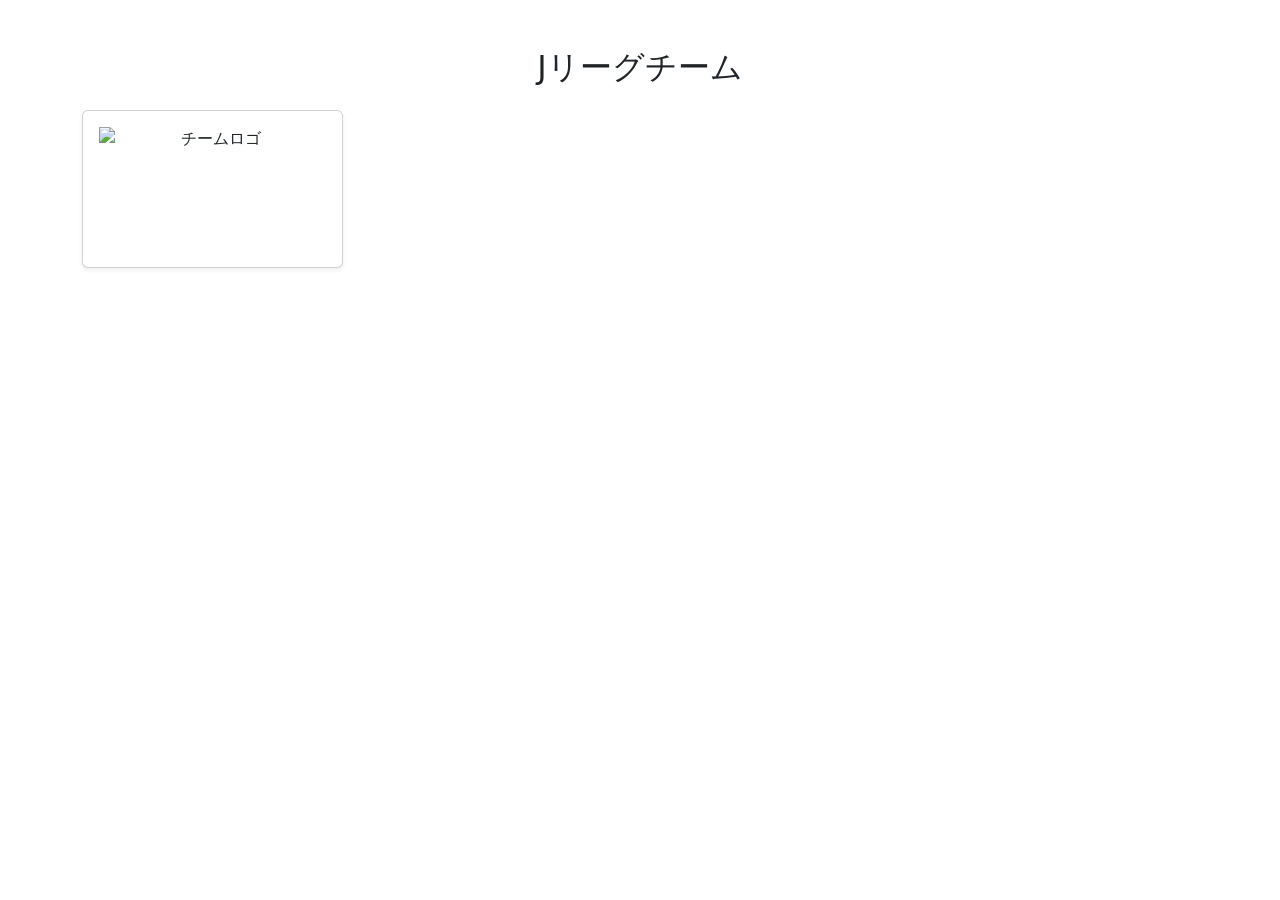
<file: bin/main/templates/index.html>
<!DOCTYPE html>
<html lang="ja" xmlns:th="http://www.thymeleaf.org"
	xmlns:sec="http://www.thymeleaf.org/extras/spring-security">

<head>
<meta charset="UTF-8">
<title>メインページ</title>
<meta name="viewport" content="width=device-width, initial-scale=1">

<!-- Bootstrap -->
<link
	href="https://cdn.jsdelivr.net/npm/bootstrap@5.3.2/dist/css/bootstrap.min.css"
	rel="stylesheet">
</head>

<body>

	<!-- ヘッダー -->
	<div th:replace="~{fragment/header :: header}"></div>

	<div class="container my-5">

		<!-- 🔥 Jリーグチームエリア -->
		<h2 class="mb-4 text-center">Jリーグチーム</h2>

		<div class="row row-cols-2 row-cols-md-4 g-4">

			<div class="col" th:each="team : ${jleagueTeams}">

				<a th:href="@{/jleague/teams/{id}(id=${team.id})}"
					class="card h-100 text-center text-decoration-none text-dark shadow-sm">

					<div class="card-body d-flex flex-column justify-content-center">

						<!-- チームロゴ -->
						<img th:src="${team.logo}" alt="チームロゴ"
							style="height: 100px; object-fit: contain;" class="mb-3">

						<!-- チーム名 -->
						<h6 th:text="${team.name}" class="fw-bold"></h6>

					</div>

				</a>

			</div>

		</div>

	</div>

	<!-- フッター -->
	<div th:replace="~{fragment/footer :: footer}"></div>

	<!-- Bootstrap JS -->
	<script
		src="https://cdn.jsdelivr.net/npm/bootstrap@5.3.2/dist/js/bootstrap.bundle.min.js"></script>

</body>
</html>
</file>
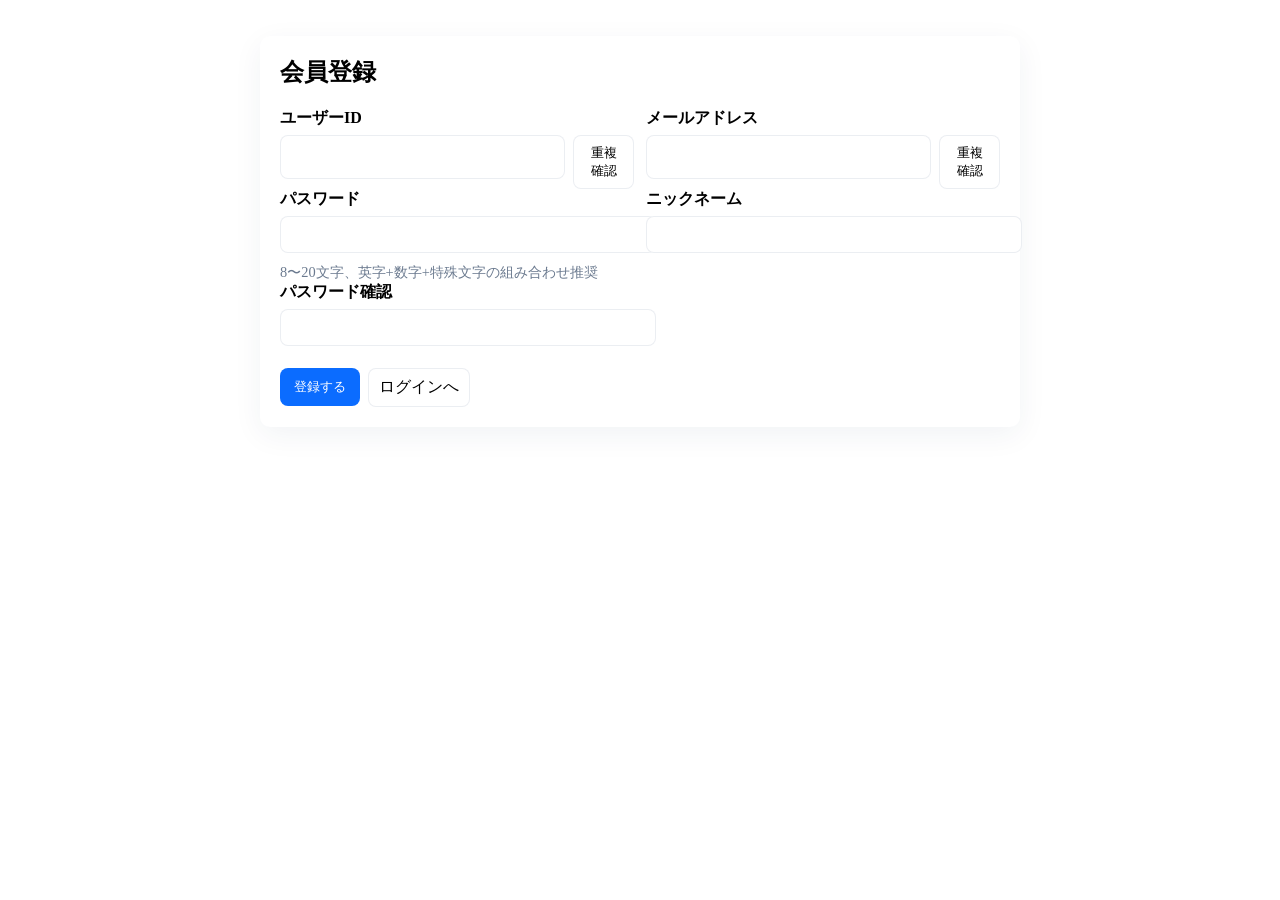
<file: bin/main/templates/auth/join.html>
<!DOCTYPE html>
<html lang="ja" xmlns:th="http://www.thymeleaf.org">
<head>
  <meta charset="utf-8" />
  <meta name="viewport" content="width=device-width,initial-scale=1" />
  <title>会員登録 - JPass</title>
  <link rel="stylesheet" th:href="@{/css/style.css}" />
  <style>
    .join-wrap{ max-width:720px; margin:36px auto; background:#fff; padding:20px; border-radius:10px; box-shadow:0 8px 30px rgba(11,44,90,0.06) }
    .two-col{ display:flex; gap:12px }
    label{ display:block; margin-bottom:6px; font-weight:600 }
    input,select{ width:100%; padding:10px; border-radius:8px; border:1px solid rgba(11,44,90,0.08); margin-bottom:10px }
    .btn-primary{ background:#0b6cff;color:#fff;padding:10px 14px;border-radius:8px;border:0;cursor:pointer }
    .btn-ghost{ background:#fff;border:1px solid rgba(11,44,90,0.08);padding:8px 10px;border-radius:8px }
    .error{ color:#d23f3f; font-size:0.9rem }
    .hint{ color:#6b7a8f; font-size:0.9rem }
  </style>
</head>
<body>
  <div th:replace="~{fragment/header :: header}"></div>
  <div class="page">
    <div class="join-wrap">
      <h2 style="margin-top:0">会員登録</h2>
      <form id="joinForm" th:action="@{/join}" method="post">
        <div class="two-col">
          <div style="flex:1">
            <label for="loginId">ユーザーID</label>
            <div style="display:flex;gap:8px">
              <input id="loginId" name="loginId" type="text" minlength="4" maxlength="20" required />
              <button type="button" id="chkId" class="btn-ghost">重複確認</button>
            </div>
            <div id="idErr" class="error"></div>

            <label for="password">パスワード</label>
            <input id="password" name="password" type="password" minlength="8" maxlength="20" required />
            <div class="hint">8〜20文字、英字+数字+特殊文字の組み合わせ推奨</div>
            <div id="pwErr" class="error"></div>

            <label for="passwordConfirm">パスワード確認</label>
            <input id="passwordConfirm" name="passwordConfirm" type="password" required />
            <div id="pwConfirmErr" class="error"></div>
          </div>
          <div style="flex:1">
            <label for="email">メールアドレス</label>
            <div style="display:flex;gap:8px">
              <input id="email" name="email" type="email" required />
              <button type="button" id="chkEmail" class="btn-ghost">重複確認</button>
            </div>
            <div id="emailErr" class="error"></div>

            <label for="nickname">ニックネーム</label>
            <input id="nickname" name="nickname" type="text" minlength="2" maxlength="10" required />
            <div id="nickErr" class="error"></div>
          </div>
        </div>

        <div style="margin-top:12px;display:flex;gap:8px;align-items:center">
          <button type="submit" class="btn-primary">登録する</button>
          <a th:href="@{/login}" class="btn-ghost">ログインへ</a>
        </div>
      </form>
    </div>
  </div>
  <div th:replace="~{fragment/footer :: footer}"></div>

  <script>
  // Simple client-side validation + AJAX stubs for duplicate checks
  document.getElementById('chkId').addEventListener('click', function(){
    var id = document.getElementById('loginId').value.trim();
    var err = document.getElementById('idErr'); err.textContent = '';
    if(!/^[A-Za-z0-9]{4,20}$/.test(id)){ err.textContent = 'ユーザーIDは4〜20文字の英数字のみです。'; return; }
    fetch('/auth/check-username?q='+encodeURIComponent(id))
      .then(r=>r.json())
      .then(j=>{ if(j.available){ alert('使用可能なユーザーIDです。'); } else { err.textContent='すでに使用されています。' } })
      .catch(()=>{ err.textContent='サーバーエラー'; });
  });

  document.getElementById('chkEmail').addEventListener('click', function(){
    var email = document.getElementById('email').value.trim(); var err=document.getElementById('emailErr'); err.textContent='';
    if(!/^\S+@\S+\.\S+$/.test(email)){ err.textContent='有効なメール形式ではありません。'; return; }
    fetch('/auth/check-email?q='+encodeURIComponent(email))
      .then(r=>r.json())
      .then(j=>{ if(j.available){ alert('使用可能なメールです。'); } else { err.textContent='すでに登録済みです。' } })
      .catch(()=>{ err.textContent='サーバーエラー'; });
  });

  document.getElementById('joinForm').addEventListener('submit', function(e){
    var pw = document.getElementById('password').value;
    var pwc = document.getElementById('passwordConfirm').value;
    var pwErr = document.getElementById('pwErr'); var pwcErr = document.getElementById('pwConfirmErr'); pwErr.textContent=''; pwcErr.textContent='';
    if(!/(?=.*[A-Za-z])(?=.*\d)(?=.*[^A-Za-z0-9]).{8,20}/.test(pw)){ e.preventDefault(); pwErr.textContent='パスワードは英字/数字/特殊文字を含む8〜20文字である必要があります。'; return; }
    if(pw !== pwc){ e.preventDefault(); pwcErr.textContent='パスワードが一致しません。'; return; }
    // Server will handle final validation and redirect
  });
</script>
</body>
</html>
</file>
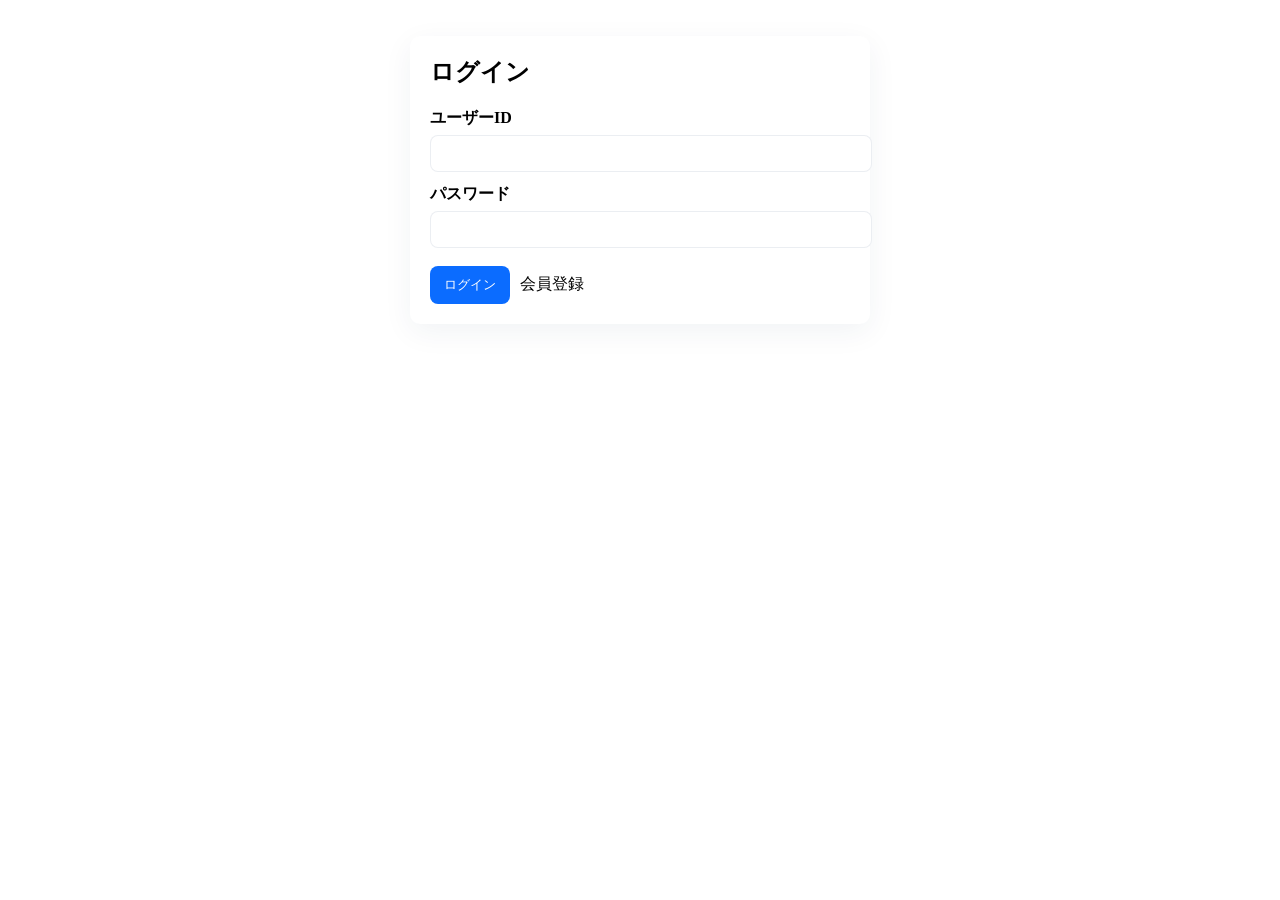
<file: bin/main/templates/auth/login.html>
<!DOCTYPE html>
<html lang="ja" xmlns:th="http://www.thymeleaf.org">
<head>
  <meta charset="utf-8" />
  <meta name="viewport" content="width=device-width,initial-scale=1" />
  <title>ログイン - JPass</title>
  <link rel="stylesheet" th:href="@{/css/style.css}" />
  <style>
    .login-wrap{ max-width:420px; margin:36px auto; background:#fff; padding:20px; border-radius:10px; box-shadow:0 8px 30px rgba(11,44,90,0.06) }
    label{ display:block; margin-bottom:6px; font-weight:600 }
    input[type=text],input[type=password]{ width:100%; padding:10px; border-radius:8px; border:1px solid rgba(11,44,90,0.08); margin-bottom:12px }
    .btn-primary{ background:#0b6cff;color:#fff;padding:10px 14px;border-radius:8px;border:0;cursor:pointer }
    .error{ color:#d23f3f; font-size:0.9rem; margin-top:6px }
  </style>
</head>
<body>
  <div th:replace="~{fragment/header :: header}"></div>
  <div class="page">
    <div class="login-wrap">
      <h2 style="margin-top:0">ログイン</h2>
      <form id="loginForm" th:action="@{/login}" method="post">
        <div>
          <label for="loginId">ユーザーID</label>
          <input id="loginId" name="loginId" type="text" minlength="4" maxlength="20" required />
        </div>
        <div>
          <label for="password">パスワード</label>
          <input id="password" name="password" type="password" minlength="8" maxlength="20" required />
        </div>
        <div id="loginError" class="error" th:if="${loginError}"></div>
        <div style="display:flex;gap:10px;align-items:center">
          <button type="submit" class="btn-primary">ログイン</button>
          <a th:href="@{/join}" style="color:var(--brand);text-decoration:none">会員登録</a>
        </div>
      </form>
    </div>
  </div>
  <div th:replace="~{fragment/footer :: footer}"></div>

  <script>
    // Client-side basic validation; server handles authentication
    document.getElementById('loginForm').addEventListener('submit', function(e){
      var id = document.getElementById('loginId').value.trim();
      var pw = document.getElementById('password').value;
      var err = document.getElementById('loginError');
      if(id.length < 4 || id.length > 20){ e.preventDefault(); err.textContent = 'ユーザーIDは4〜20文字である必要があります。'; return; }
      if(pw.length < 8 || pw.length > 20){ e.preventDefault(); err.textContent = 'パスワードは8〜20文字である必要があります。'; return; }
      // let server handle success/failure
    });
  </script>
</body>
</html>
</file>
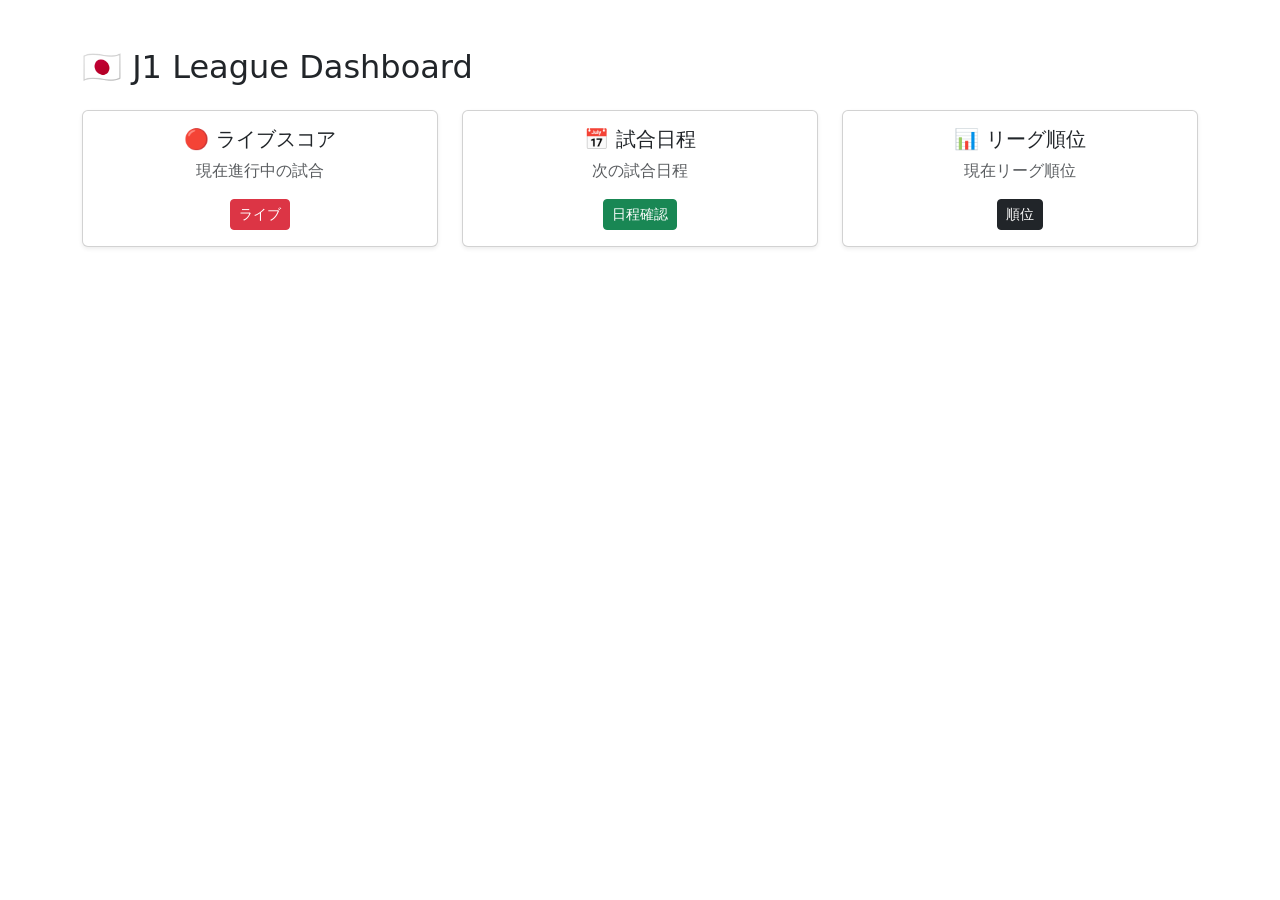
<file: bin/main/templates/jleague/jleagueMain.html>
<!DOCTYPE html>
<html lang="ko"
      xmlns:th="http://www.thymeleaf.org"
      xmlns:sec="http://www.thymeleaf.org/extras/spring-security">
<head>
<meta charset="UTF-8">
<title>J리그 메인</title>
<link href="https://cdn.jsdelivr.net/npm/bootstrap@5.3.2/dist/css/bootstrap.min.css" rel="stylesheet">
</head>
<body>

<div th:replace="~{fragment/header :: header}"></div>

<div class="container my-5">

    <h2 class="mb-4">🇯🇵 J1 League Dashboard</h2>

    <div class="row g-4">

        <div class="col-md-4">
            <div class="card shadow-sm h-100">
                <div class="card-body text-center">
                    <h5>🔴 ライブスコア</h5>
                    <p class="text-muted">現在進行中の試合</p>
                    <a th:href="@{/jleague/live}" class="btn btn-danger btn-sm">ライブ</a>
                </div>
            </div>
        </div>

        <div class="col-md-4">
            <div class="card shadow-sm h-100">
                <div class="card-body text-center">
                    <h5>📅 試合日程</h5>
                    <p class="text-muted">次の試合日程</p>
                    <a th:href="@{/jleague/matchday}" class="btn btn-success btn-sm">日程確認</a>
                </div>
            </div>
        </div>

        <div class="col-md-4">
            <div class="card shadow-sm h-100">
                <div class="card-body text-center">
                    <h5>📊 リーグ順位</h5>
                    <p class="text-muted">現在リーグ順位</p>
                    <a th:href="@{/jleague/standings}" class="btn btn-dark btn-sm">順位</a>
                </div>
            </div>
        </div>

    </div>

</div>

<div th:replace="~{fragment/footer :: footer}"></div>

<script src="https://cdn.jsdelivr.net/npm/bootstrap@5.3.2/dist/js/bootstrap.bundle.min.js"></script>
</body>
</html>
</file>
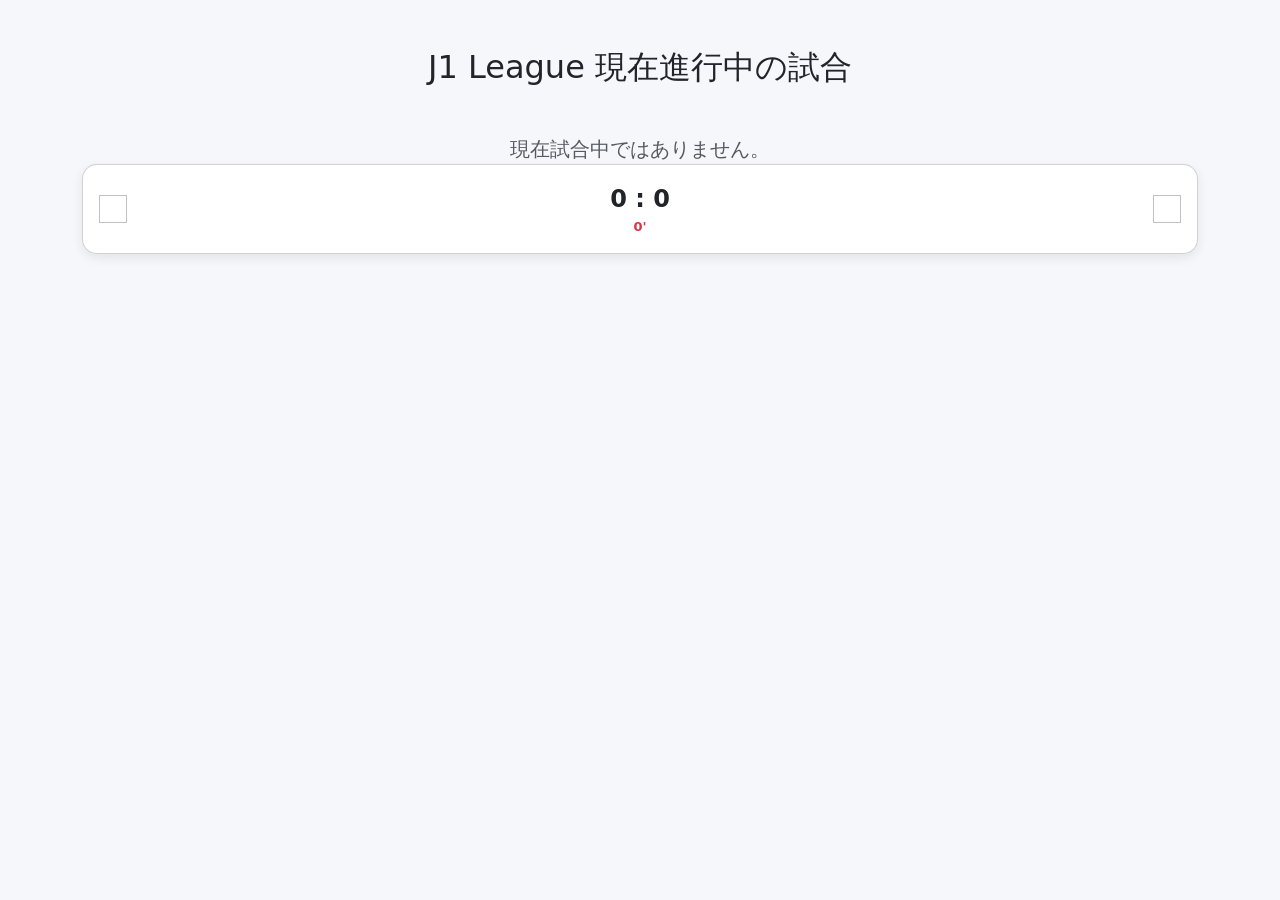
<file: bin/main/templates/jleague/live.html>
<!DOCTYPE html>
<html lang="ko" xmlns:th="http://www.thymeleaf.org">
<head>
<meta charset="UTF-8">
<title>J1 League 실시간 스코어</title>

<meta name="viewport" content="width=device-width, initial-scale=1">

<link
	href="https://cdn.jsdelivr.net/npm/bootstrap@5.3.2/dist/css/bootstrap.min.css"
	rel="stylesheet">

<style>
body {
	background-color: #f5f7fa;
}

.live-card {
	border-radius: 15px;
	box-shadow: 0 4px 12px rgba(0, 0, 0, 0.08);
	transition: 0.2s;
}

.live-card:hover {
	transform: translateY(-3px);
}

.score {
	font-size: 24px;
	font-weight: bold;
}

.elapsed {
	font-size: 13px;
	color: #dc3545;
	font-weight: 600;
}

.team-logo {
	width: 28px;
	height: 28px;
	object-fit: contain;
}
</style>
</head>

<body>

	<div class="container my-5">

		<h2 class="text-center mb-4">J1 League 現在進行中の試合</h2>

		<div th:if="${#lists.isEmpty(liveMatches)}"
			class="text-center text-muted fs-5 mt-5">現在試合中ではありません。</div>

		<div class="row g-3" th:each="match : ${liveMatches}">

			<div class="col-12">
				<div class="card live-card p-3">

					<div class="d-flex align-items-center justify-content-between">

						<!-- 홈팀 -->
						<div class="d-flex align-items-center gap-2" style="width: 40%;">
							<img th:src="${match.homeLogo}" class="team-logo"
								onerror="this.src='/images/default-logo.png'"> <span
								class="fw-semibold" th:text="${match.homeName}"></span>
						</div>

						<!-- 점수 -->
						<div class="text-center" style="width: 20%;">
							<div class="score">
								<span th:text="${match.homeGoal}">0</span> : <span
									th:text="${match.awayGoal}">0</span>
							</div>
							<div class="elapsed">
								<span th:text="${match.elapsed}">0</span>'
							</div>
						</div>

						<!-- 원정팀 -->
						<div class="d-flex align-items-center justify-content-end gap-2"
							style="width: 40%;">
							<span class="fw-semibold" th:text="${match.awayName}"></span> <img
								th:src="${match.awayLogo}" class="team-logo"
								onerror="this.src='/images/default-logo.png'">
						</div>

					</div>

				</div>
			</div>

		</div>

	</div>

	<!-- 🔄 30초마다 자동 새로고침 -->
	<script>
    setInterval(function() {
        location.reload();
    }, 30000);
</script>

</body>
</html>
</file>
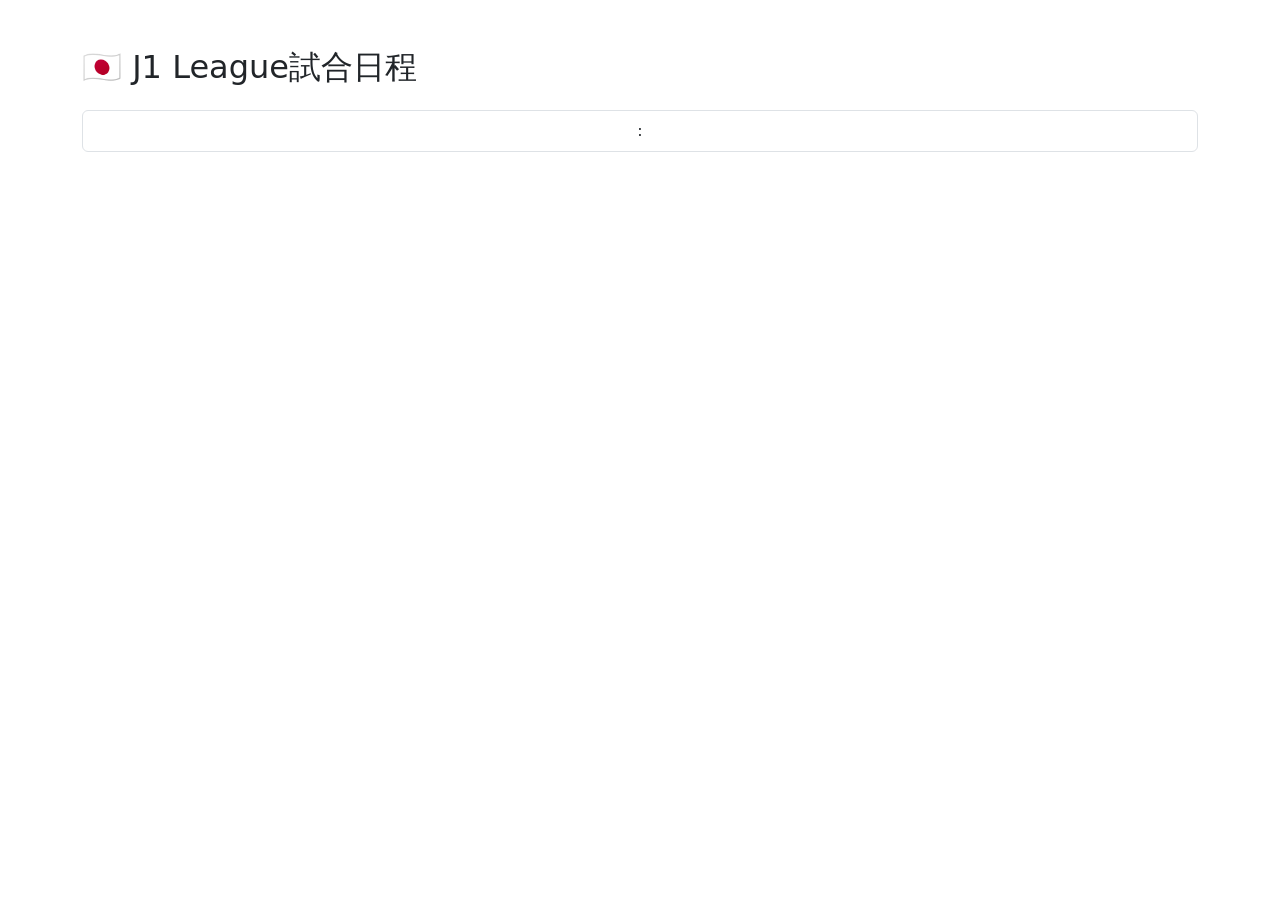
<file: bin/main/templates/jleague/matchday.html>
<!DOCTYPE html>
<html lang="ko" xmlns:th="http://www.thymeleaf.org">
<head>
<meta charset="UTF-8">
<title>J리그 경기 일정</title>
<link
	href="https://cdn.jsdelivr.net/npm/bootstrap@5.3.2/dist/css/bootstrap.min.css"
	rel="stylesheet">
</head>
<body>

	<div class="container my-5">

		<h2 class="mb-4">🇯🇵 J1 League試合日程</h2>

		<div class="list-group">

			<div class="list-group-item mb-2" th:each="match : ${matchday}">
				<div class="d-flex align-items-center">

					<!-- 홈 팀 -->
					<div class="d-flex align-items-center text-truncate"
						style="flex: 1; min-width: 0;">
						<img th:src="${match.homeLogo} ?: '/images/default-logo.png'"
							width="30" class="me-2"> <span th:text="${match.homeName}"></span>
					</div>

					<!-- 점수 중앙 정렬 -->
					<div class="text-center px-3" style="min-width: 60px;">
						<span th:text="${match.homeGoal} ?: '-'"></span> <span
							class="mx-1">:</span> <span th:text="${match.awayGoal} ?: '-'"></span>
					</div>

					<!-- 원정 팀 -->
					<div
						class="d-flex align-items-center text-truncate justify-content-end"
						style="flex: 1; min-width: 0;">
						<span th:text="${match.awayName}" class="me-2"></span> <img
							th:src="${match.awayLogo} ?: '/images/default-logo.png'"
							width="30">
					</div>

				</div>
			</div>


		</div>

	</div>

</body>
</html>
</file>
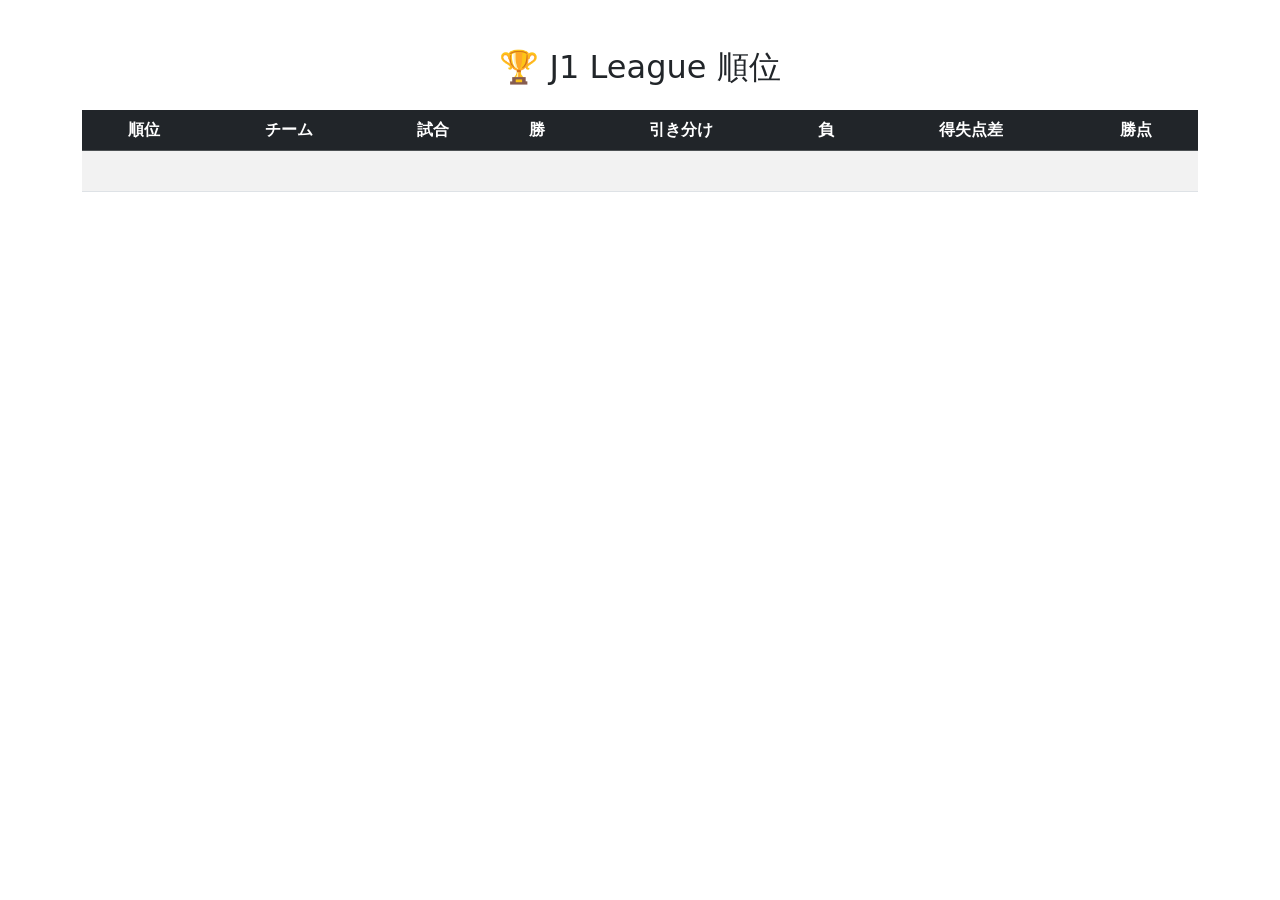
<file: bin/main/templates/jleague/standings.html>
<!DOCTYPE html>
<html lang="ko" xmlns:th="http://www.thymeleaf.org">
<head>
<meta charset="UTF-8">
<title>J1 League 順位</title>
<link href="https://cdn.jsdelivr.net/npm/bootstrap@5.3.2/dist/css/bootstrap.min.css" rel="stylesheet">
</head>

<body>
<div class="container my-5">

    <h2 class="text-center mb-4">🏆 J1 League 順位</h2>

    <table class="table table-striped table-hover text-center align-middle">
        <thead class="table-dark">
            <tr>
                <th>順位</th>
                <th>チーム</th>
                <th>試合</th>
                <th>勝</th>
                <th>引き分け</th>
                <th>負</th>
                <th>得失点差</th>
                <th>勝点</th>
            </tr>
        </thead>

        <tbody>
            <tr th:each="team : ${standings}">
                <td th:text="${team.rank}"></td>

                <td class="text-start">
                    <img th:src="${team.logo}" width="22" class="me-2">
                    <span th:text="${team.name}"></span>
                </td>

                <td th:text="${team.played}"></td>
                <td th:text="${team.win}"></td>
                <td th:text="${team.draw}"></td>
                <td th:text="${team.lose}"></td>
                <td th:text="${team.goalsDiff}"></td>
                <td class="fw-bold" th:text="${team.points}"></td>
            </tr>
        </tbody>
    </table>

</div>
</body>
</html>
</file>
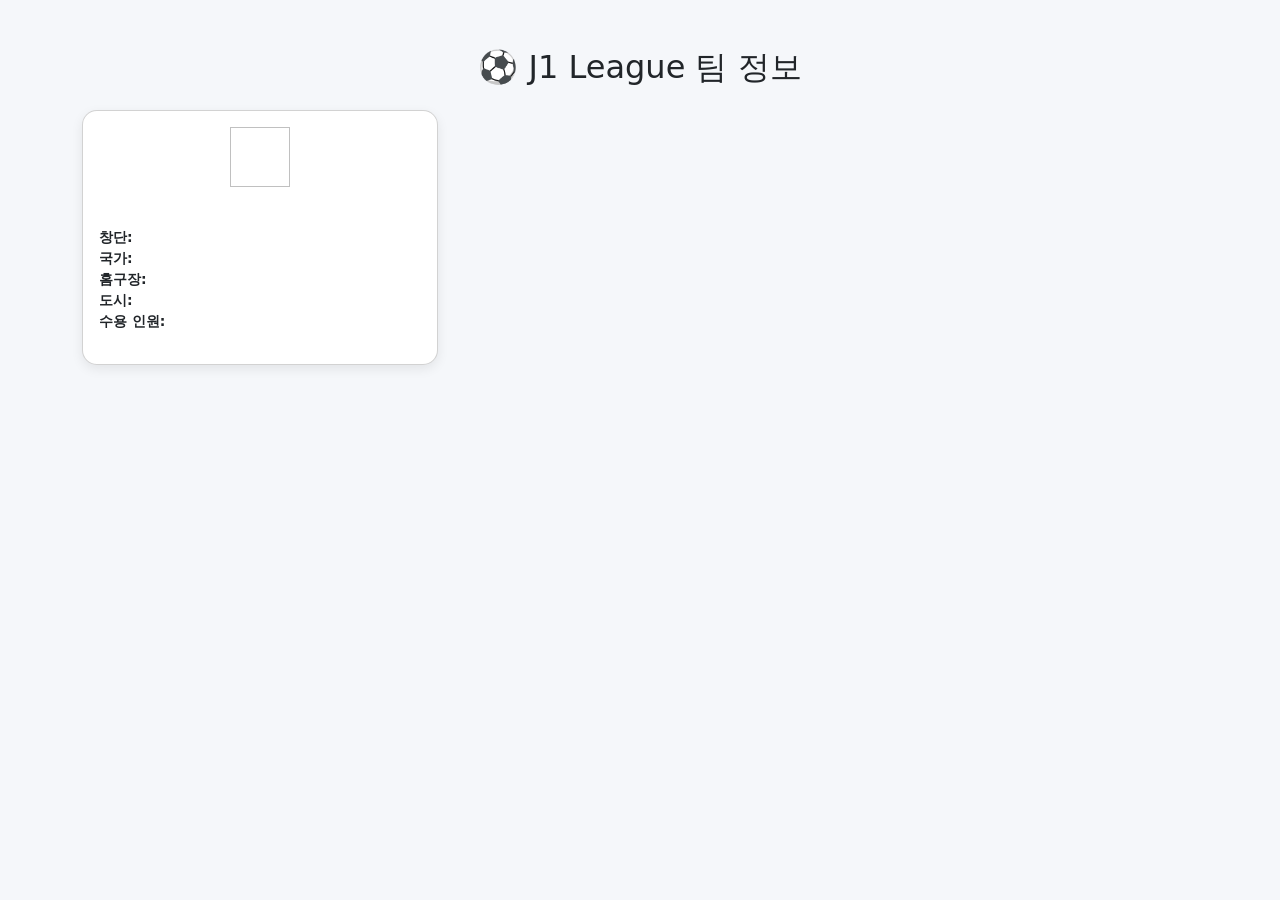
<file: bin/main/templates/jleague/teams.html>
<!DOCTYPE html>
<html lang="ko" xmlns:th="http://www.thymeleaf.org">
<head>
<meta charset="UTF-8">
<title>J1 League 팀 정보</title>

<meta name="viewport" content="width=device-width, initial-scale=1">

<link
	href="https://cdn.jsdelivr.net/npm/bootstrap@5.3.2/dist/css/bootstrap.min.css"
	rel="stylesheet">

<style>
body {
	background-color: #f5f7fa;
}

.team-card {
	border-radius: 15px;
	box-shadow: 0 4px 12px rgba(0, 0, 0, 0.08);
	transition: 0.2s;
}

.team-card:hover {
	transform: translateY(-3px);
}

.team-logo {
	width: 60px;
	height: 60px;
	object-fit: contain;
}
</style>
</head>

<body>

	<div class="container my-5">

		<h2 class="text-center mb-4">⚽ J1 League 팀 정보</h2>

		<div class="row g-4" th:each="team : ${teams}">

			<div class="col-md-4 col-sm-6">
				<div class="card team-card p-3 h-100">

					<div class="text-center mb-3">
						<img th:src="${team.logo}" class="team-logo"
							onerror="this.src='/images/default-logo.png'">
					</div>

					<h5 class="text-center fw-bold" th:text="${team.name}"></h5>

					<ul class="list-unstyled mt-3 small">
						<li><strong>창단:</strong> <span th:text="${team.founded}"></span></li>
						<li><strong>국가:</strong> <span th:text="${team.country}"></span></li>
						<li><strong>홈구장:</strong> <span th:text="${team.stadium}"></span></li>
						<li><strong>도시:</strong> <span th:text="${team.city}"></span></li>
						<li><strong>수용 인원:</strong> <span th:text="${team.capacity}"></span></li>
					</ul>

				</div>
			</div>

		</div>

	</div>

</body>
</html>
</file>
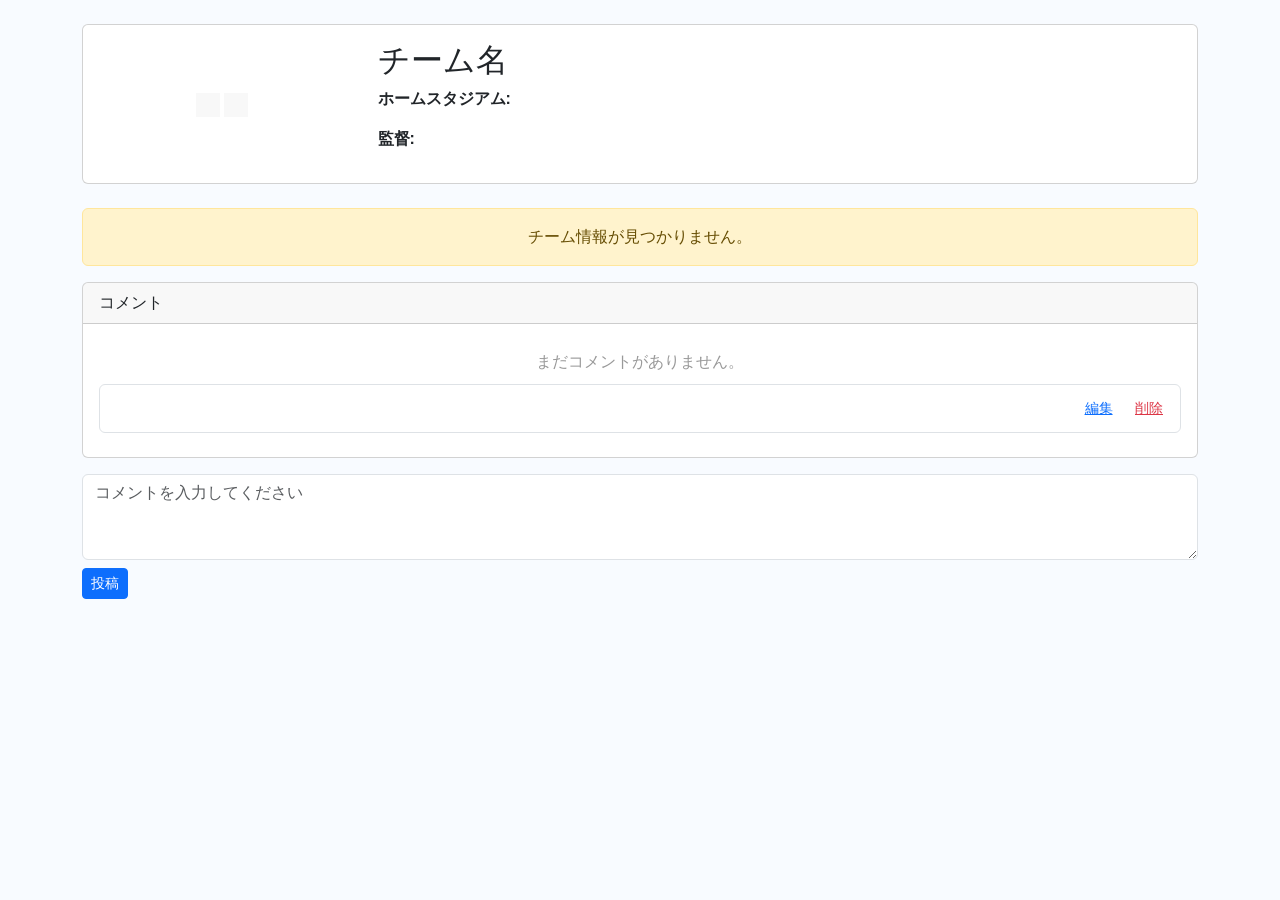
<file: bin/main/templates/teams/detail.html>
<!DOCTYPE html>
<html lang="ja" xmlns:th="http://www.thymeleaf.org"
      xmlns:sec="http://www.thymeleaf.org/extras/spring-security">
<head>
<meta charset="UTF-8">
<meta name="viewport" content="width=device-width, initial-scale=1.0">
<title th:text="${team != null and team['name'] != null ? team['name'] + ' - JPass' : 'チーム詳細'}">チーム詳細</title>
<link href="https://cdn.jsdelivr.net/npm/bootstrap@5.3.2/dist/css/bootstrap.min.css" rel="stylesheet">
<style>
body {
    font-family: 'Segoe UI', Roboto, 'Noto Sans JP', Arial, sans-serif;
    background: #f8fbff;
    color: #08243a;
}
.team-logo {
    max-height: 150px;
    width: auto;
    object-fit: contain;
    background: #f8f8f8;
    padding: 12px;
}
.no-comments {
    color: #999;
    text-align: center;
    padding: 10px;
}
</style>
</head>
<body>

<div th:replace="~{fragment/header :: header}"></div>

<div class="container my-4">

    <!-- チーム情報 -->
    <div class="card mb-4" th:if="${team != null}">
        <div class="row g-0 align-items-center">
            <div class="col-md-3 text-center">
                <img th:if="${team['logo'] != null}" th:src="${team['logo']}" class="img-fluid team-logo">
                <img th:if="${team['logo'] == null}" th:src="@{/images/no-image.png}" class="img-fluid team-logo">
            </div>
            <div class="col-md-9">
                <div class="card-body" id="teamInfo">
                    <h2 th:text="${team['name']}">チーム名</h2>
                    <p><strong>ホームスタジアム:</strong> <span th:text="${team['stadium'] != null ? team['stadium'] : '情報なし'}"></span></p>
                    <p><strong>監督:</strong> <span th:text="${team['manager'] != null ? team['manager'] : '情報なし'}"></span></p>
                </div>
            </div>
        </div>
    </div>

    <div th:if="${team == null}" class="alert alert-warning text-center">チーム情報が見つかりません。</div>

    <!-- コメントカード -->
    <div class="card mb-3">
        <div class="card-header">コメント</div>
        <div class="card-body" id="commentsList" th:attr="data-team-id=${teamId}">
            <div th:if="${#lists.isEmpty(comments)}" class="no-comments">まだコメントがありません。</div>
            <div th:each="comment : ${comments}" class="mb-2 p-2 border rounded" th:attr="data-comment-id=${comment['id']}">
                <div class="d-flex justify-content-between align-items-start">
                    <div class="flex-grow-1">
                        <small class="text-muted" th:text="${comment['nickname'] + ' | ' + #temporals.format(comment['createdAt'],'yyyy-MM-dd HH:mm')}"></small>
                        <p th:text="${comment['content']}" class="mb-0 comment-text"></p>
                    </div>
                    <div class="ms-2 text-nowrap" th:if="${#authentication != null and (comment['memberId'] == #authentication.principal.id or #authorization.expression('hasRole(''ADMIN'')'))}">
                        <button type="button" class="btn btn-link btn-sm edit-comment">編集</button>
                        <button type="button" class="btn btn-link btn-sm text-danger delete-comment">削除</button>
                    </div>
                </div>
            </div>
        </div>
    </div>

    <form id="commentForm">
        <textarea id="commentContent" class="form-control mb-2" rows="3" placeholder="コメントを入力してください"></textarea>
        <button type="submit" class="btn btn-primary btn-sm">投稿</button>
    </form>

</div>

<script>
document.addEventListener("DOMContentLoaded", function () {
    const commentForm = document.getElementById('commentForm');
    const commentsList = document.getElementById('commentsList');
    if (!commentsList) return;

    const teamId = commentsList.dataset.teamId;
    if (!teamId) {
        console.error("teamId が取得できません");
        return;
    }

    // コメント作成
    commentForm.addEventListener('submit', async function (e) {
        e.preventDefault();
        const contentEl = document.getElementById('commentContent');
        const content = contentEl.value.trim();
        if (!content) { alert('コメント内容を入力してください'); return; }

        try {
            const res = await fetch(`/comments/team/${teamId}`, {
                method: 'POST',
                headers: { 'Content-Type': 'application/json' },
                credentials: 'same-origin',
                body: JSON.stringify({ content })
            });

            if (!res.ok) throw new Error('コメント投稿失敗');
            const comment = await res.json();

            const div = document.createElement('div');
            div.className = 'mb-2 p-2 border rounded';
            div.dataset.commentId = comment.id;
            div.innerHTML = `
                <div class="d-flex justify-content-between align-items-start">
                    <div class="flex-grow-1">
                        <small class="text-muted">${comment.nickname} | ${new Date(comment.createdAt).toLocaleString('ja-JP', {hour12:false})}</small>
                        <p class="mb-0 comment-text">${comment.content}</p>
                    </div>
                    <div class="ms-2 text-nowrap">
                        <button type="button" class="btn btn-link btn-sm edit-comment">編集</button>
                        <button type="button" class="btn btn-link btn-sm text-danger delete-comment">削除</button>
                    </div>
                </div>`;

            const noCommentsEl = commentsList.querySelector('.no-comments');
            if (noCommentsEl) noCommentsEl.remove();

            commentsList.appendChild(div);
            contentEl.value = '';
        } catch(err) {
            console.error(err);
            alert('コメントの投稿に失敗しました');
        }
    });

    // 編集・削除イベント
    commentsList.addEventListener('click', async function (e) {
        const editBtn = e.target.closest('.edit-comment');
        const delBtn = e.target.closest('.delete-comment');

        if (editBtn) {
            const card = editBtn.closest('[data-comment-id]');
            const commentId = card.dataset.commentId;
            const textEl = card.querySelector('.comment-text');
            if (card.querySelector('textarea')) return;

            const originalText = textEl.textContent;
            textEl.style.display = 'none';
            const textarea = document.createElement('textarea');
            textarea.className = 'form-control mb-2';
            textarea.value = originalText;
            card.querySelector('.flex-grow-1').appendChild(textarea);

            const saveBtn = document.createElement('button');
            saveBtn.className = 'btn btn-primary btn-sm me-2';
            saveBtn.textContent = '保存';
            const cancelBtn = document.createElement('button');
            cancelBtn.className = 'btn btn-secondary btn-sm';
            cancelBtn.textContent = 'キャンセル';
            const btnWrapper = document.createElement('div');
            btnWrapper.className = 'mt-1';
            btnWrapper.appendChild(saveBtn);
            btnWrapper.appendChild(cancelBtn);
            card.querySelector('.flex-grow-1').appendChild(btnWrapper);

            saveBtn.addEventListener('click', async function () {
                const newContent = textarea.value.trim();
                if (!newContent) { alert('コメント内容を入力してください'); return; }
                try {
                    const res = await fetch(`/comments/${commentId}`, {
                        method: 'PUT',
                        headers: {'Content-Type':'application/json'},
                        credentials: 'same-origin',
                        body: JSON.stringify({ content: newContent })
                    });
                    if (!res.ok) throw new Error();
                    location.reload();
                } catch { alert('コメントの編集に失敗しました'); }
            });

            cancelBtn.addEventListener('click', function () {
                textarea.remove();
                btnWrapper.remove();
                textEl.style.display = '';
            });
        }

        if (delBtn) {
            if (!confirm('本当に削除しますか？')) return;
            const card = delBtn.closest('[data-comment-id]');
            const commentId = card.dataset.commentId;
            try {
                const res = await fetch(`/comments/${commentId}`, {
                    method: 'DELETE',
                    credentials: 'same-origin'
                });
                if (!res.ok) throw new Error();
                card.remove();
            } catch { alert('コメントの削除に失敗しました'); }
        }
    });
});
</script>

<div th:replace="~{fragment/footer :: footer}"></div>
<script src="https://cdn.jsdelivr.net/npm/bootstrap@5.3.2/dist/js/bootstrap.bundle.min.js"></script>

</body>
</html>
</file>
